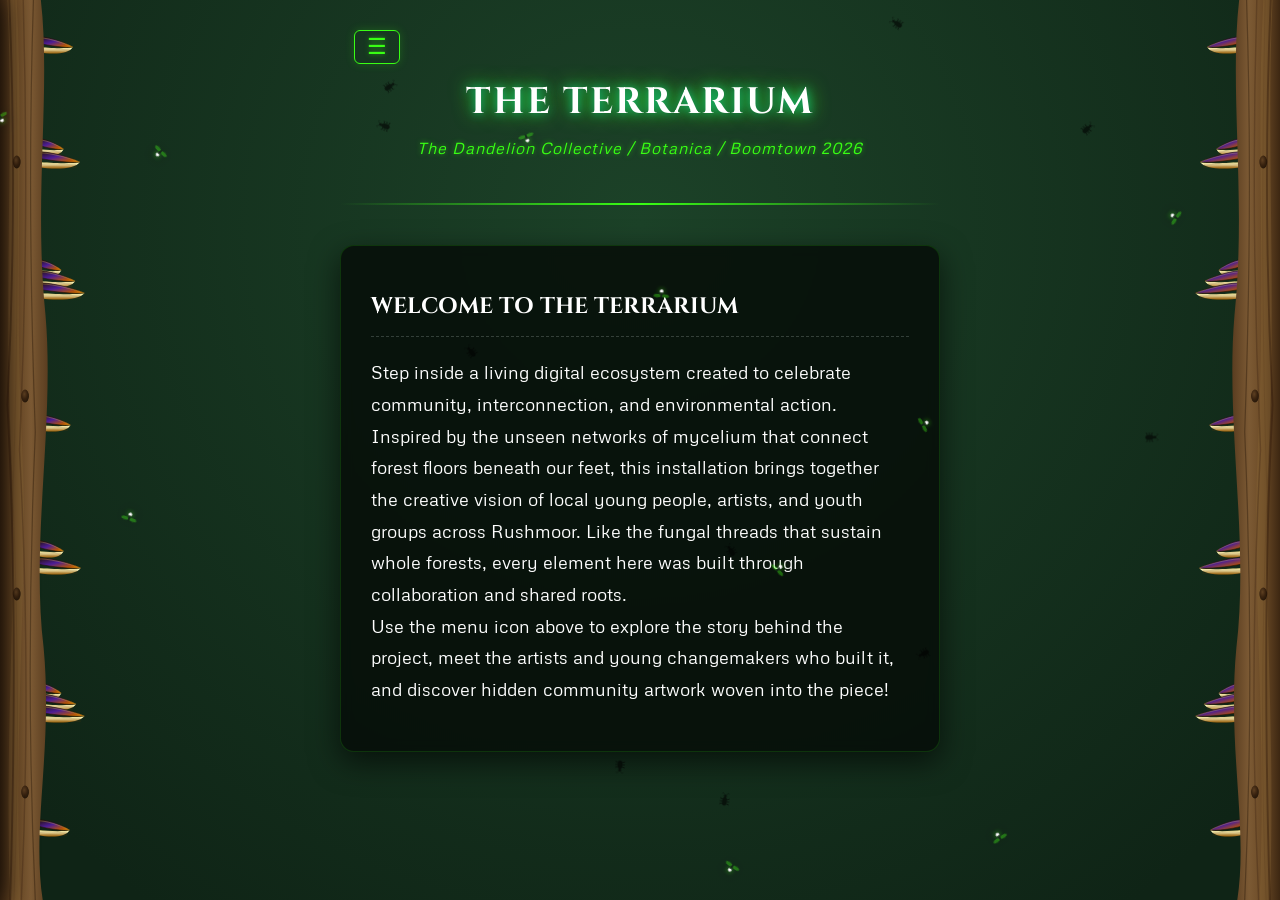
<file: index.html>
<!DOCTYPE html>
<html lang="en">

<meta http-equiv="content-type" content="text/html;charset=utf-8" />
<head>
    <meta charset="UTF-8">
    <meta name="viewport" content="width=device-width, initial-scale=1.0">
    <title>The Terrarium | Botanica Boomtown</title>
    <link rel="stylesheet" href="style.css?v=1785204542">
</head>
<body>

    <div class="overlay" id="overlay" onclick="toggleMenu()"></div>

    <nav class="sidebar" id="sidebar">
        <button class="close-btn" onclick="toggleMenu()">&times;</button>
        <h3>Navigation</h3>
        <ul>
            <li><a href="index.html" class="active">Home</a></li>
            <li><a href="about.html">About the Project</a></li>
            <li><a href="creators.html">The Creators</a></li>
        </ul>
    </nav>

    <div class="container">
        <header>
            <button class="menu-btn" onclick="toggleMenu()">☰</button>
            <h1>The Terrarium</h1>
            <p>
                <span class="line-one">The Dandelion Collective</span> 
                <span class="line-two">Botanica / Boomtown 2026</span>
            </p>
        </header>

        <div class="divider"></div>

        <section id="home-welcome">
             <h2>WELCOME TO THE TERRARIUM</h2>

<p>Step inside a living digital ecosystem created to celebrate community, interconnection, and environmental action. 
</p>

<p>Inspired by the unseen networks of mycelium that connect forest floors beneath our feet, this installation brings together the creative vision of local young people, artists, and youth groups across Rushmoor. Like the fungal threads that sustain whole forests, every element here was built through collaboration and shared roots.
</p>

<p>Use the menu icon above to explore the story behind the project, meet the artists and young changemakers who built it, and discover hidden community artwork woven into the piece!
</p>
        </section>

        <footer>
            <p></p>
        </footer>
    </div>

    <script>
        function toggleMenu() {
            document.getElementById('sidebar').classList.toggle('open');
            document.getElementById('overlay').classList.toggle('show');
        }
    </script>
    <script src="mushrooms.js?v=1785204542"></script>
    <script src="bugs.js?v=1785204542"></script>
</body>

</html>
</file>
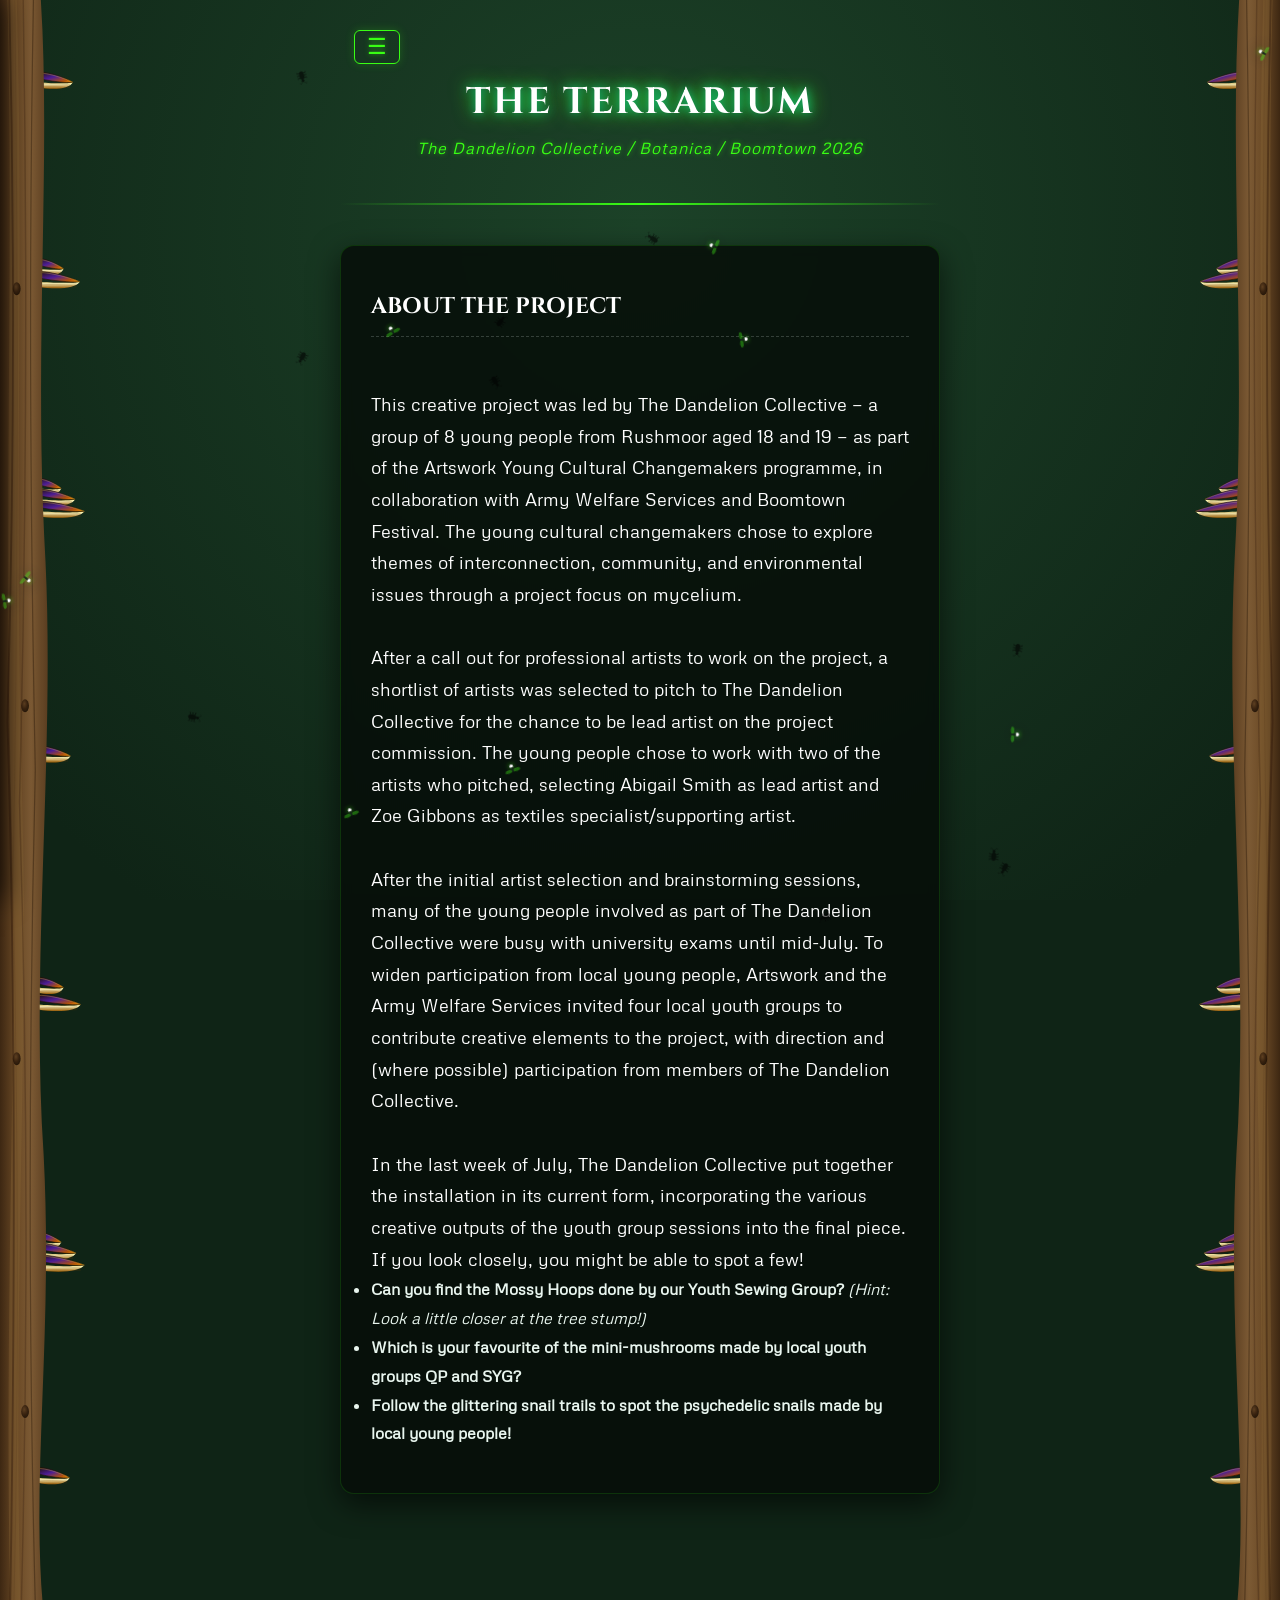
<file: about.html>
<!DOCTYPE html>
<html lang="en">

<meta http-equiv="content-type" content="text/html;charset=utf-8" />
<head>
    <meta charset="UTF-8">
    <meta name="viewport" content="width=device-width, initial-scale=1.0">
    <title>About the Project | The Terrarium</title>
    <link rel="stylesheet" href="style.css?v=1785204542">
</head>
<body>

    <div class="overlay" id="overlay" onclick="toggleMenu()"></div>

    <nav class="sidebar" id="sidebar">
        <button class="close-btn" onclick="toggleMenu()">&times;</button>
        <h3>Navigation</h3>
        <ul>
            <li><a href="index.html">Home</a></li>
            <li><a href="about.html" class="active">About the Project</a></li>
            <li><a href="creators.html">The Creators</a></li>
        </ul>
    </nav>

    <div class="container">
        <header>
            <button class="menu-btn" onclick="toggleMenu()">☰</button>
            <h1>The Terrarium</h1>
            <p>
                <span class="line-one">The Dandelion Collective</span> 
                <span class="line-two">Botanica / Boomtown 2026</span>
            </p>
        </header>

        <div class="divider"></div>

        <section id="about-project">
            <h2>About the Project</h2>
            <p>
    This creative project was led by The Dandelion Collective — a group of 8 young people from Rushmoor aged 18 and 19 — as part of the Artswork Young Cultural Changemakers programme, in collaboration with Army Welfare Services and Boomtown Festival. The young cultural changemakers chose to explore themes of interconnection, community, and environmental issues through a project focus on mycelium.
</p>

<p>
    After a call out for professional artists to work on the project, a shortlist of artists was selected to pitch to The Dandelion Collective for the chance to be lead artist on the project commission. The young people chose to work with two of the artists who pitched, selecting Abigail Smith as lead artist and Zoe Gibbons as textiles specialist/supporting artist.
</p>

<p>
    After the initial artist selection and brainstorming sessions, many of the young people involved as part of The Dandelion Collective were busy with university exams until mid-July. To widen participation from local young people, Artswork and the Army Welfare Services invited four local youth groups to contribute creative elements to the project, with direction and (where possible) participation from members of The Dandelion Collective.
</p>

<p>
    In the last week of July, The Dandelion Collective put together the installation in its current form, incorporating the various creative outputs of the youth group sessions into the final piece. If you look closely, you might be able to spot a few!
</p>

<ul>
    <li>
        <strong>Can you find the Mossy Hoops done by our Youth Sewing Group?</strong> 
        <em>(Hint: Look a little closer at the tree stump!)</em>
    </li>
    <li>
        <strong>Which is your favourite of the mini-mushrooms made by local youth groups QP and SYG?</strong>
    </li>
    <li>
        <strong>Follow the glittering snail trails to spot the psychedelic snails made by local young people!</strong>
    </li>
</ul>
        </section>

        <footer>
            <p></p>
        </footer>
    </div>

    <script>
        function toggleMenu() {
            document.getElementById('sidebar').classList.toggle('open');
            document.getElementById('overlay').classList.toggle('show');
        }
    </script>

    <script src="mushrooms.js?v=1785204542"></script>
    <script src="bugs.js?v=1785204542"></script>
</body>

</html>
</file>
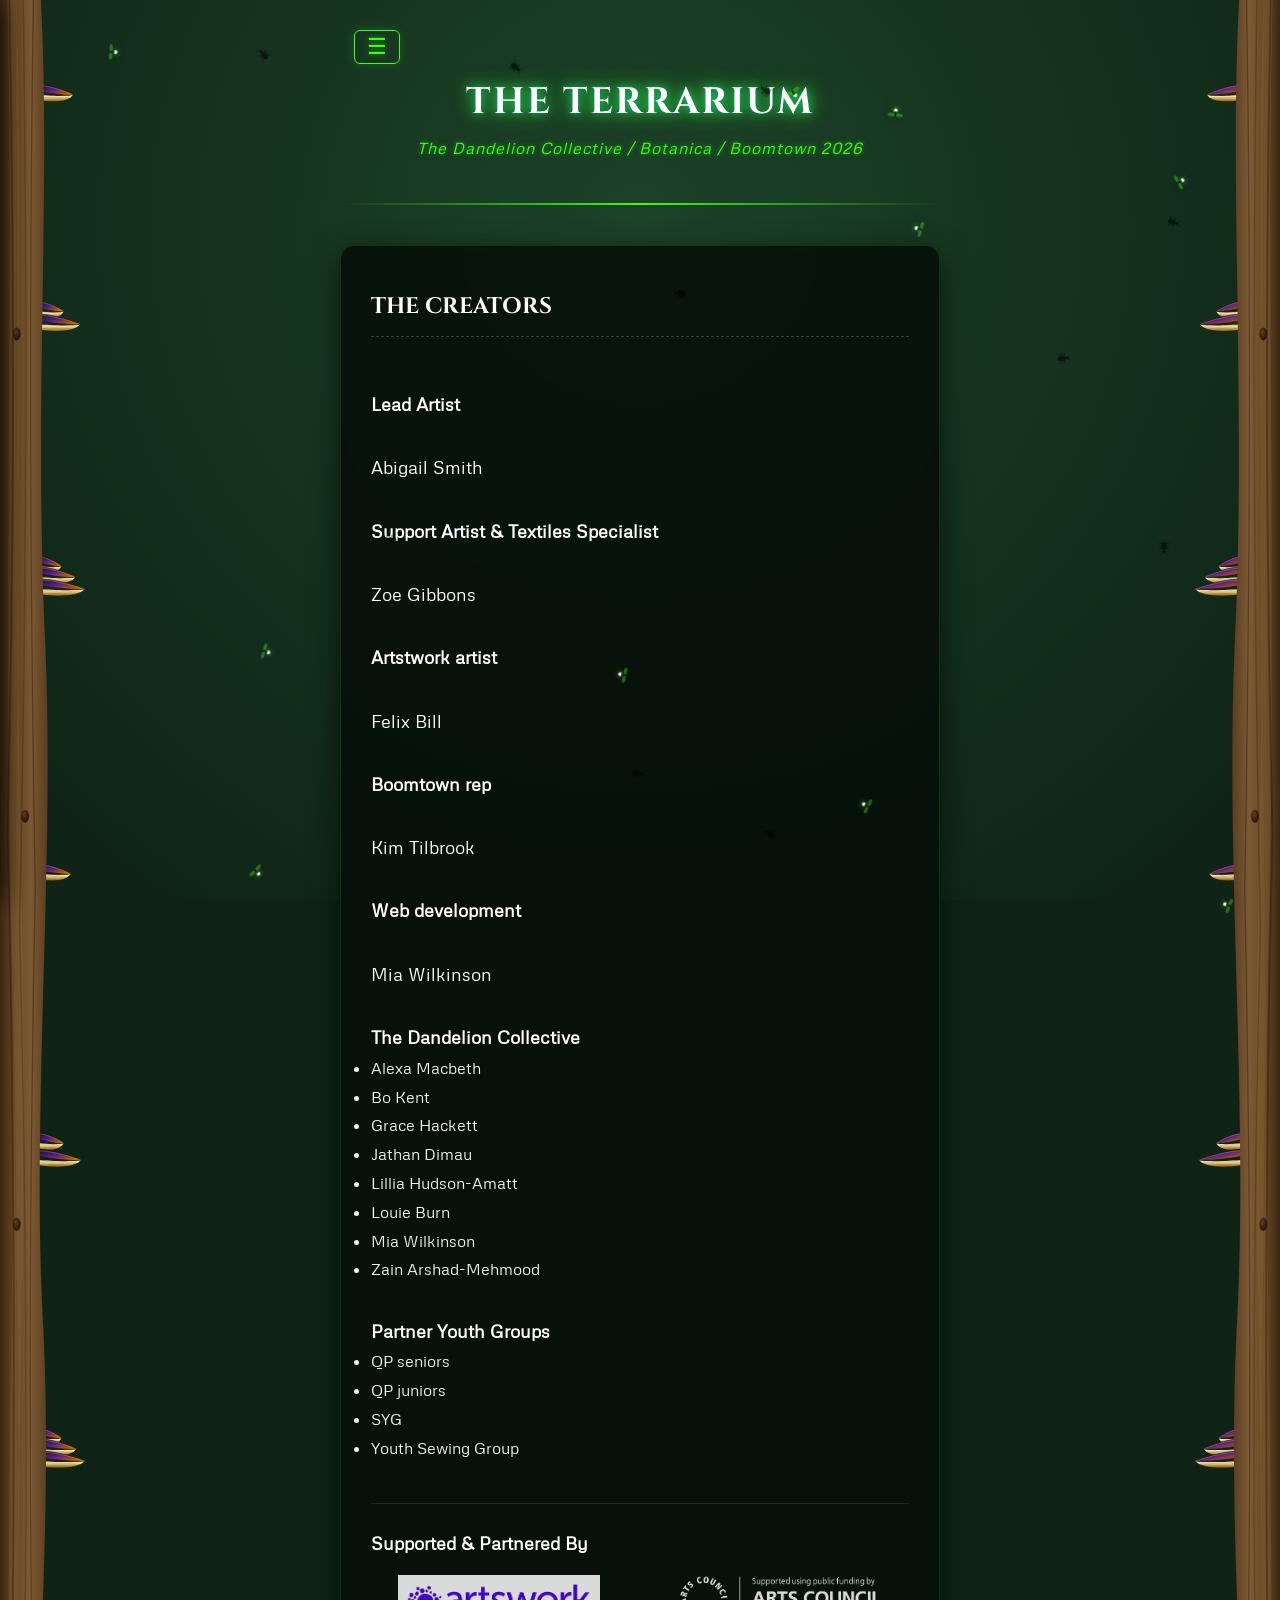
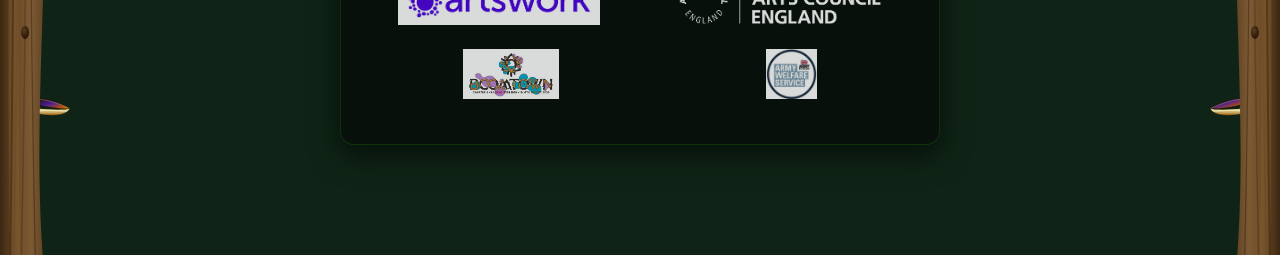
<file: creators.html>
<!DOCTYPE html>
<html lang="en">

<meta http-equiv="content-type" content="text/html;charset=utf-8" />
<head>
    <meta charset="UTF-8">
    <meta name="viewport" content="width=device-width, initial-scale=1.0">
    <title>The Creators | The Terrarium</title>
    <link rel="stylesheet" href="style.css?v=1785204542">
</head>
<body>

    <div class="overlay" id="overlay" onclick="toggleMenu()"></div>

    <nav class="sidebar" id="sidebar">
        <button class="close-btn" onclick="toggleMenu()">&times;</button>
        <h3>Navigation</h3>
        <ul>
            <li><a href="index.html">Home</a></li>
            <li><a href="about.html">About the Project</a></li>
            <li><a href="creators.html" class="active">The Creators</a></li>
        </ul>
    </nav>

    <div class="container">
        <header>
            <button class="menu-btn" onclick="toggleMenu()">☰</button>
            <h1>The Terrarium</h1>
            <p>
                <span class="line-one">The Dandelion Collective</span> 
                <span class="line-two">Botanica / Boomtown 2026</span>
            </p>
        </header>

        <div class="divider"></div>

        <section id="creators">
            <h2>The Creators</h2>
            <p>
        <strong>Lead Artist</strong><br>
        Abigail Smith
    </p>

    <p>
        <strong>Support Artist & Textiles Specialist</strong><br>
        Zoe Gibbons
    </p>

    <p>
        <strong>Artstwork artist</strong><br>
        Felix Bill
    </p>

    <p>
        <strong>Boomtown rep</strong><br>
        Kim Tilbrook
    </p>
            
    <p>
        <strong>Web development</strong><br>
        Mia Wilkinson
    </p>

    <p>
        <strong>The Dandelion Collective</strong>
    </p>
    <ul>
        <li>Alexa Macbeth</li>
        <li>Bo Kent</li>
        <li>Grace Hackett</li>
        <li>Jathan Dimau</li>
        <li>Lillia Hudson-Amatt</li>
        <li>Louie Burn</li>
        <li>Mia Wilkinson</li>
        <li>Zain Arshad-Mehmood</li>
    </ul>

    <p>
        <strong>Partner Youth Groups</strong>
    </p>
    <ul>
        <li>QP seniors</li>
        <li>QP juniors</li>
        <li>SYG</li>
        <li>Youth Sewing Group</li>
    </ul>

    <div class="partner-logos">
        <p><strong>Supported & Partnered By</strong></p>
        <div class="logo-grid">
            <img src="images[1].png" alt="Artswork Logo" class="partner-logo">
            <img src="grant_png_white[1].png" alt="Arts Council England logo" class="partner-logo">
            <img src="images.jfif" alt="Boomtown Festival Logo" class="partner-logo">
            <img src="IMG-20260811-WA0000[1].jpg" alt="Army Welfare Services Logo" class="partner-logo">
        </div>
    </div> 
        </section>

        <footer>
            <p></p>
        </footer>
    </div>

    <script>
        function toggleMenu() {
            document.getElementById('sidebar').classList.toggle('open');
            document.getElementById('overlay').classList.toggle('show');
        }
    </script>

    <script src="mushrooms.js?v=1785204542"></script>
    <script src="bugs.js?v=1785204542"></script>
</body>

</html>
</file>
<file: style.css>
/* ==========================================================================
   1. CORE ENVIRONMENT & CANOPY BACKGROUND
   ========================================================================== */
@import url('https://fonts.googleapis.com/css2?family=Cinzel:wght=500;700&family=Metrophobic&display=swap');

:root {
    --bg-color: #0f2416;     /* Deep, rich forest floor midnight */
    --card-bg: rgba(7, 14, 9, 0.85); /* Dark greenhouse translucent tint */
    --text-main: #e8f5ee;
    --neon-green: #39ff14;
    --neon-glow: #10b981;
}

* {
    box-sizing: border-box;
    margin: 0;
    padding: 0;
}

body {
    background-color: var(--bg-color);
    color: var(--text-main);
    font-family: 'Metrophobic', sans-serif;
    line-height: 1.8;
    padding: 20px 15px;
    background-image: radial-gradient(circle at 50% 25%, #1c4228 0%, #0f2416 90%);
    background-attachment: fixed; 
    overflow-x: hidden;
}

.container {
    max-width: 600px;
    margin: 0 auto;
}

/* ==========================================================================
   2. HEADER & NAVIGATION
   ========================================================================== */
header {
    text-align: center;
    padding: 60px 0 20px;
    position: relative;
}

.menu-btn {
    position: absolute;
    top: 10px;
    left: 14px;
    background: none;
    border: 1px solid var(--neon-green);
    color: var(--neon-green);
    padding: 5px 12px;
    border-radius: 6px;
    font-size: 1.4rem;
    cursor: pointer;
    text-shadow: 0 0 5px rgba(57, 255, 20, 0.5);
    box-shadow: 0 0 10px rgba(57, 255, 20, 0.2);
    z-index: 100;
    line-height: 1;
}

header h1 {
    font-family: 'Cinzel', serif;
    font-size: 2.3rem;
    color: #ffffff;
    text-shadow: 0 0 10px var(--neon-glow), 0 0 20px var(--neon-green);
    line-height: 1.2;
    margin-bottom: 10px;
    text-transform: uppercase;
    letter-spacing: 2px;
}

header p {
    font-style: italic;
    color: var(--neon-green);
    text-shadow: 0 0 5px rgba(57, 255, 20, 0.5);
    font-size: 1rem;
    letter-spacing: 1px;
}

header p span {
    display: block;
}

header p .line-two {
    margin-top: 4px;
}

@media (min-width: 500px) {
    header p span { display: inline; }
    header p .line-two { margin-top: 0; }
    header p .line-one::after { content: " / "; }
}

.divider {
    height: 2px;
    background: linear-gradient(90deg, transparent, var(--neon-green), transparent);
    margin: 20px 0 40px;
}

.sidebar {
    position: fixed;
    top: 0;
    left: -280px;
    width: 280px;
    height: 100%;
    background-color: #0b1a10;
    border-right: 1px solid rgba(57, 255, 20, 0.3);
    z-index: 1000;
    transition: left 0.3s ease;
    padding: 30px 20px;
    box-shadow: 5px 0 25px rgba(0,0,0,0.6);
}

.sidebar.open { left: 0; }

.close-btn {
    background: none;
    border: none;
    color: #ffffff;
    font-size: 1.5rem;
    cursor: pointer;
    float: right;
    margin-bottom: 30px;
}

.sidebar h3 {
    font-family: 'Cinzel', serif;
    color: var(--neon-green);
    margin-top: 40px;
    margin-bottom: 20px;
    letter-spacing: 1px;
    font-size: 1.1rem;
}

.sidebar ul { list-style: none; }
.sidebar ul li { margin-bottom: 20px; }
.sidebar ul li a {
    color: var(--text-main);
    text-decoration: none;
    font-size: 1.2rem;
    display: block;
    padding: 8px 0;
    border-bottom: 1px solid rgba(226, 240, 233, 0.1);
}

.sidebar ul li a:hover, .sidebar ul li a.active {
    color: var(--neon-green);
    border-bottom: 1px solid var(--neon-green);
    padding-left: 5px;
    text-shadow: 0 0 5px rgba(57, 255, 20, 0.5);
}

.overlay {
    display: none;
    position: fixed;
    top: 0;
    left: 0;
    width: 100%;
    height: 100%;
    background: rgba(0, 0, 0, 0.7);
    z-index: 500;
}

.overlay.show { display: block; }

.partner-logos {
    margin-top: 2.5rem;
    padding-top: 1.5rem;
    border-top: 1px solid rgba(255, 255, 255, 0.1);
}

.logo-grid {
    display: flex;
    align-items: center;
    justify-content: space-around;
    gap: 1.5rem;
    flex-wrap: wrap;
    margin-top: 1rem;
}

.partner-logo {
    max-height: 50px;
    width: auto;
    opacity: 0.85;
    transition: opacity 0.3s ease;
}

.partner-logo:hover {
    opacity: 1;
}

/* ==========================================================================
   3. TEXT BOX PADDING & MORPHISM
   ========================================================================== */
section {
    background-color: var(--card-bg);
    border: 1px solid rgba(57, 255, 20, 0.15);
    border-radius: 14px;
    padding: 40px 30px 45px;
    margin-bottom: 30px;
    box-shadow: 0 10px 30px rgba(0, 0, 0, 0.6);
    backdrop-filter: blur(6px);
    -webkit-backdrop-filter: blur(6px);
    position: relative;
}

section h2 {
    font-family: 'Cinzel', serif;
    color: #ffffff;
    font-size: 1.4rem;
    margin-bottom: 20px;
    border-bottom: 1px dashed rgba(226, 240, 233, 0.2);
    padding-bottom: 10px;
    text-transform: uppercase;
}

section p {
    font-size: 1.1rem;
    color: #ffffff;
    white-space: pre-line;
}

footer {
    text-align: center;
    padding: 30px 0;
    font-size: 0.85rem;
    color: rgba(226, 240, 233, 0.4);
}

/* ==========================================================================
   4. INSECT ECOSYSTEM DESIGN RULES
   ========================================================================== */
.insect {
    position: fixed;
    top: 0;
    left: 0;
    z-index: 99999;
    pointer-events: none;
    will-change: transform;
    display: block;
}

.insect.crawler {
    opacity: 0.6;
    filter: brightness(0);
}

.insect.flyer { opacity: 1; filter: brightness(1.2) drop-shadow(0 2px 8px rgba(0, 0, 0, 0.7)); }
.insect.flyer .glow-core {
    box-shadow: 0 0 10px 4px #39ff14;
    filter: drop-shadow(0 0 4px #39ff14);
}

@keyframes flapL { 0%, 100% { transform: rotate(0deg); } 50% { transform: rotate(-35deg); } }
@keyframes flapR { 0%, 100% { transform: rotate(0deg); } 50% { transform: rotate(35deg); } }

.insect.flyer .left-wing { transform-origin: 15px 12px; animation: flapL 0.06s infinite linear; }
.insect.flyer .right-wing { transform-origin: 15px 12px; animation: flapR 0.06s infinite linear; }

/* ==========================================================================
   5. LIVING TRUNK-MOUNTED SHELF FUNGUS
   ========================================================================== */
.tree-shroom {
    position: absolute;
    top: 0;
    z-index: 1;
    pointer-events: none;
}

path.tree-trunk {
    position: relative;
    z-index: 3;
}

.tree-shroom svg { display: block; width: 100%; height: 100%; overflow: visible; }
.tree-left  { left: 0; }
.tree-right { right: 0; }

.shelf-fungus {
    transform-box: fill-box;
    animation: shelfPulse 5.5s ease-in-out infinite;
    position: relative;
    z-index: -1;
}
.shelf-fungus.shelf-left  { transform-origin: 0% 50%; }
.shelf-fungus.shelf-right { transform-origin: 100% 50%; }

@keyframes shelfPulse {
    0%, 100% { transform: scale(1); filter: brightness(1); }
    50%      { transform: scale(1.035); filter: brightness(1.15); }
}

@media (min-width: 992px) {
    .tree-shroom { width: 130px; }
}

@media (min-width: 768px) and (max-width: 991px) {
    .tree-shroom { width: 95px; }
}

@media (max-width: 767px) {
    .tree-shroom { width: 56px; opacity: 0.9; }
}
</file>
